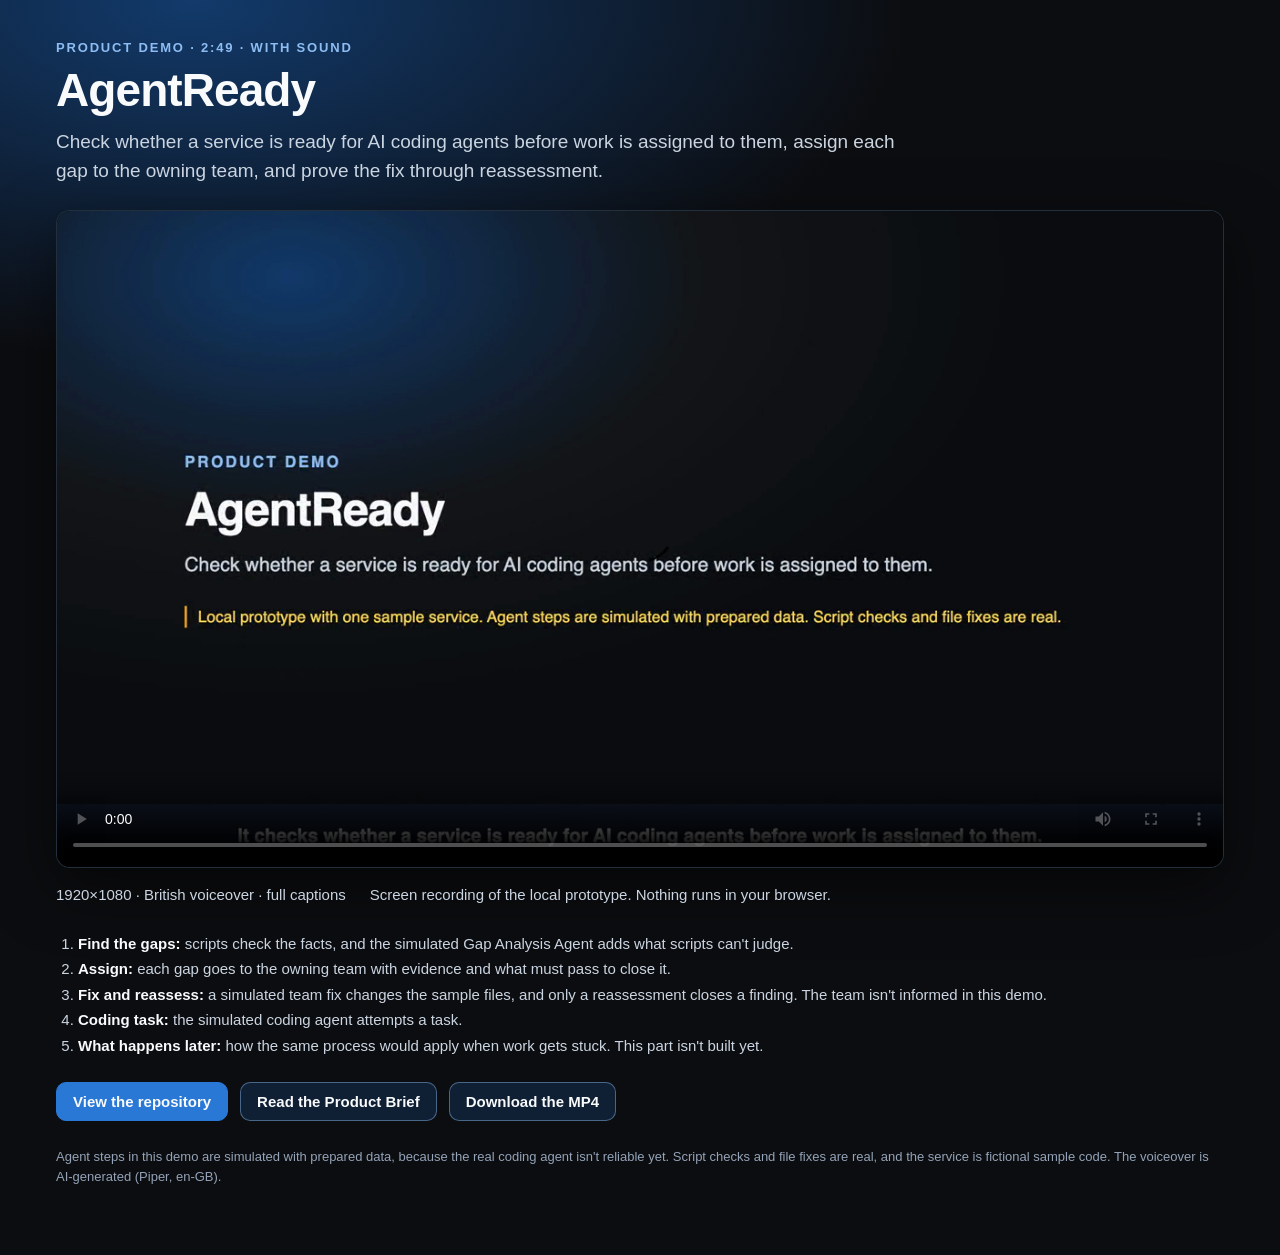
<file: docs/index.html>
<!doctype html>
<html lang="en">
<head>
  <meta charset="utf-8" />
  <meta name="viewport" content="width=device-width, initial-scale=1" />
  <title>AgentReady Demo</title>
  <meta name="description" content="Narrated product demo of AgentReady, an AI coding agent readiness assessment platform." />
  <style>
    :root { --bg: #0c0d10; --ink: #f8fafc; --muted: #8dbdf3; --soft: #cbd5e1; --brand: #2a78d6; }
    * { box-sizing: border-box; }
    body { margin: 0; background: radial-gradient(1200px 600px at 15% 0%, #123a6b 0%, var(--bg) 60%); color: var(--ink);
      font-family: Inter, -apple-system, BlinkMacSystemFont, "Segoe UI", Roboto, sans-serif; min-height: 100vh; }
    main { max-width: 1200px; margin: 0 auto; padding: 40px 16px 56px; }
    .kicker { color: var(--muted); font-size: 13px; letter-spacing: .14em; text-transform: uppercase; font-weight: 600; }
    h1 { font-size: clamp(30px, 5vw, 46px); margin: 8px 0 10px; letter-spacing: -.02em; }
    p.lead { color: var(--soft); font-size: clamp(16px, 2.2vw, 19px); line-height: 1.55; margin: 0 0 24px; max-width: 860px; }
    .player { background: #000; border-radius: 14px; overflow: hidden; box-shadow: 0 20px 60px rgba(0,0,0,.5); border: 1px solid rgba(141,189,243,.25); }
    video { display: block; width: 100%; height: auto; }
    .meta { display: flex; flex-wrap: wrap; gap: 10px 24px; margin-top: 18px; color: var(--soft); font-size: 15px; }
    .links { display: flex; flex-wrap: wrap; gap: 12px; margin-top: 24px; }
    .links a { color: var(--ink); text-decoration: none; background: rgba(42,120,214,.18); border: 1px solid rgba(141,189,243,.45);
      padding: 10px 16px; border-radius: 10px; font-weight: 600; font-size: 15px; }
    .links a.primary { background: var(--brand); border-color: var(--brand); }
    .links a:hover { filter: brightness(1.15); }
    ol { color: var(--soft); line-height: 1.7; font-size: 15px; padding-left: 22px; margin: 28px 0 0; }
    ol b { color: var(--ink); }
    .note { margin-top: 26px; font-size: 13px; color: #94a3b8; line-height: 1.5; }
  </style>
</head>
<body>
  <main>
    <div class="kicker">Product demo · 2:49 · with sound</div>
    <h1>AgentReady</h1>
    <p class="lead">Check whether a service is ready for AI coding agents before work is assigned to them, assign each gap to the owning team, and prove the fix through reassessment.</p>
    <div class="player">
      <video controls preload="metadata" playsinline poster="demo/agentready-poster.png">
        <source src="demo/agentready-demo.mp4" type="video/mp4" />
        Your browser can't play this video. <a href="demo/agentready-demo.mp4">Download the MP4</a>.
      </video>
    </div>
    <div class="meta">
      <span>1920×1080 · British voiceover · full captions</span>
      <span>Screen recording of the local prototype. Nothing runs in your browser.</span>
    </div>
    <ol>
      <li><b>Find the gaps:</b> scripts check the facts, and the simulated Gap Analysis Agent adds what scripts can't judge.</li>
      <li><b>Assign:</b> each gap goes to the owning team with evidence and what must pass to close it.</li>
      <li><b>Fix and reassess:</b> a simulated team fix changes the sample files, and only a reassessment closes a finding. The team isn't informed in this demo.</li>
      <li><b>Coding task:</b> the simulated coding agent attempts a task.</li>
      <li><b>What happens later:</b> how the same process would apply when work gets stuck. This part isn't built yet.</li>
    </ol>
    <div class="links">
      <a class="primary" href="https://github.com/arunks2804/agentready">View the repository</a>
      <a href="https://github.com/arunks2804/agentready/blob/main/PRODUCT_BRIEF.md">Read the Product Brief</a>
      <a href="demo/agentready-demo.mp4" download>Download the MP4</a>
    </div>
    <p class="note">Agent steps in this demo are simulated with prepared data, because the real coding agent isn't reliable yet. Script checks and file fixes are real, and the service is fictional sample code. The voiceover is AI-generated (Piper, en-GB).</p>
  </main>
</body>
</html>
</file>
